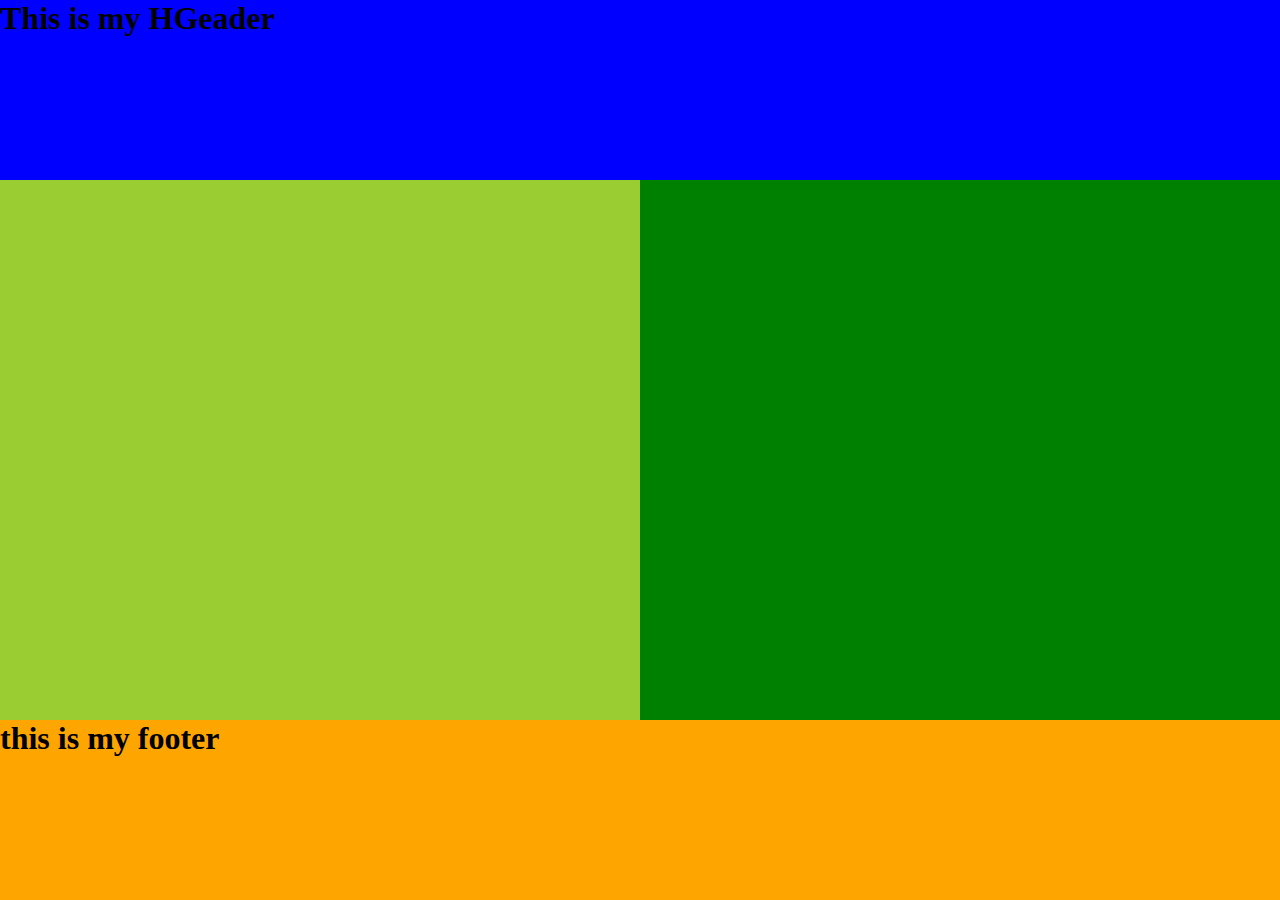
<file: index.html>
<html>
    <head>
        <title>html tutorial</title>
        <style>
            *{
                margin: 0;
                padding: 0;
            }
        .header{
            height: 20%;
            width: 100%;
            background-color: blue;
        }
        .body{
            height: 60%;
            width: 100%;
            background-color: grey;
        }
        .footer{
            height: 20%;
            width: 100%;
            background-color: orange;
        }
        .body_first{
            width: 50%;
            background-color: yellowgreen;
            height: 100%;
            float: left;
        }
        .body_sec{
            width: 50%;
            background-color: green;
            height: 100%;
            float: left;
        }

        </style>
    </head>
    <body>
        <div class="main">
            <div class="header">
                <h1>This is my HGeader</h1>
            </div>
            <div class="body">
                <div class="body_first" id="itsid"></div>
                <div class="body_sec"> </div>          
            </div>

            <div class="footer">
                <h1>
                    this is my footer
                </h1>
            </div>

        </div>
    </body>
</html>
</file>
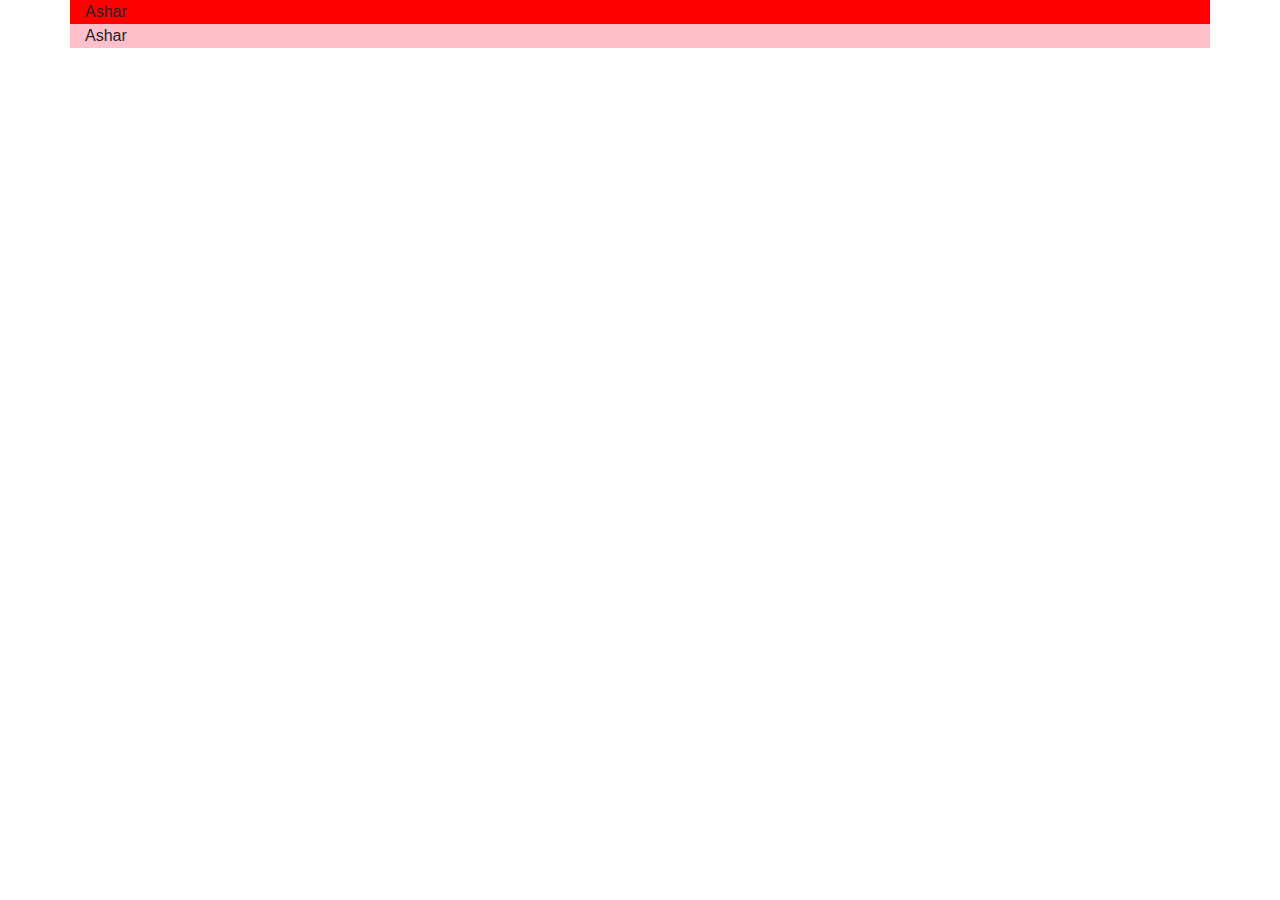
<file: bootstrap_practise.html>
<!DOCTYPE html>
<html lang="en">

<head>
    <meta charset="UTF-8">
    <meta http-equiv="X-UA-Compatible" content="IE=edge">
    <meta name="viewport" content="width=device-width, initial-scale=1.0">
    <title>Bootstrap</title>
    <link rel="stylesheet" href="https://stackpath.bootstrapcdn.com/bootstrap/4.5.2/css/bootstrap.min.css" integrity="sha384-JcKb8q3iqJ61gNV9KGb8thSsNjpSL0n8PARn9HuZOnIxN0hoP+VmmDGMN5t9UJ0Z" crossorigin="anonymous">

</head>

<body>
    <div class="container">
        <div class="row">
            <div class="col-lg-12 col-md-10 col-sm-6 col-xs-2" style="background-color: red;">Ashar</div>
            <div class="col-lg-12 col-md-10 col-sm-6 col-xs-2" style="background-color: pink;">Ashar</div>
        </div>
    </div>
</body>

</html>
</file>
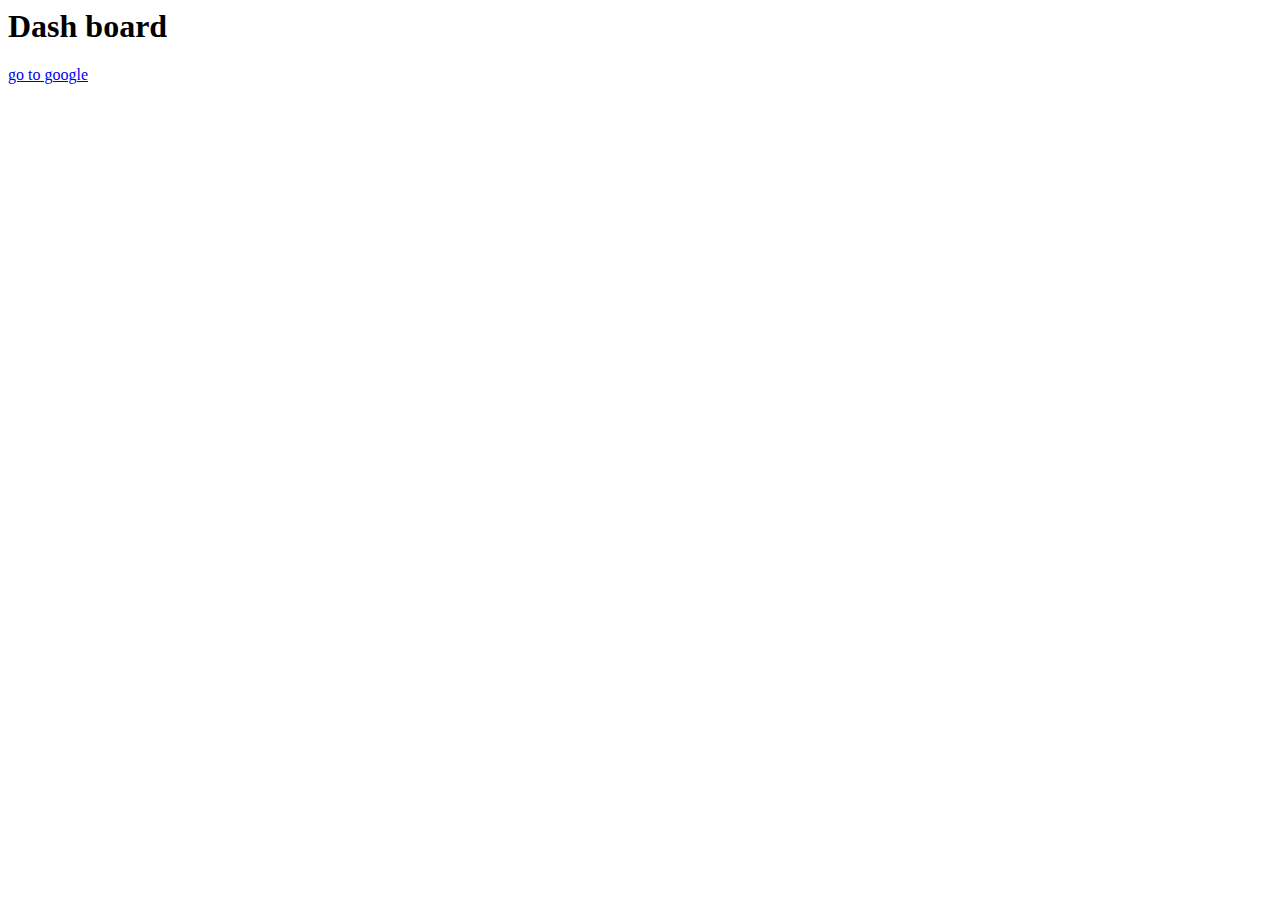
<file: example.html>
<html>
    <head>
        <title>login page</title>
    </head>
    <body>
        <h1>Dash board</h1>
        <form action="example.html">
            <form action="example.html" method="POST" style="width: 25%;">
                <fieldset"> 
     <a href="https://www.google.com/">go to google</a>
        </form>
    </body>
</html>
</file>
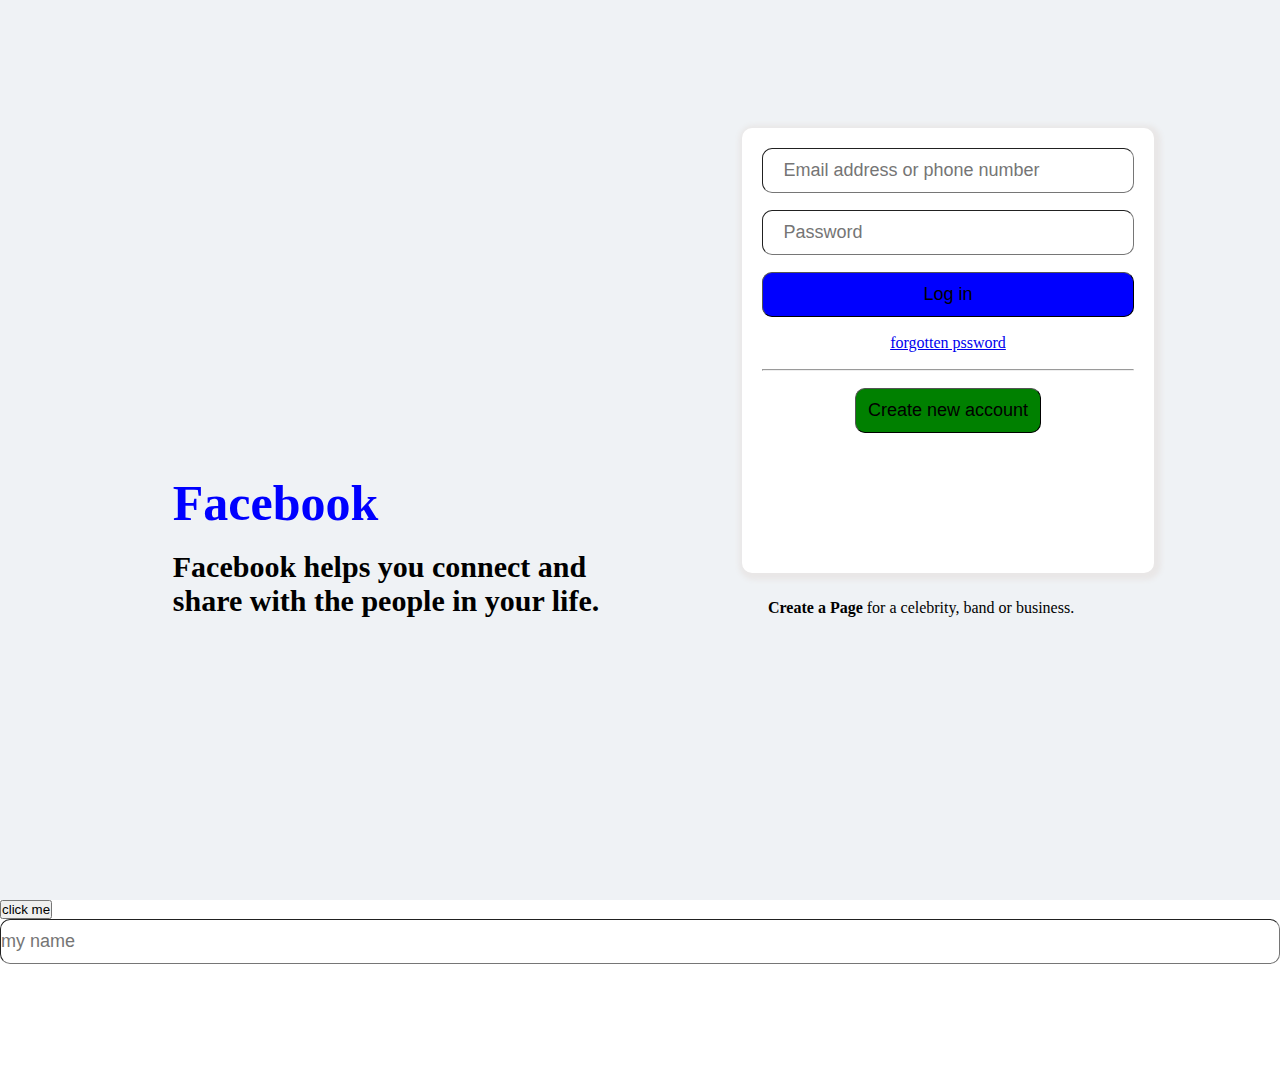
<file: faceok.html>
<html>

<head>
    <link rel="stylesheet" href="./src/css/styles.css">
</head>

<body>
    <div class="main">
        <div class="body">
            <div class="first">
                <h1>Facebook</h1> <br>
                <h2>Facebook helps you connect and share with the people in your life.</h2>
            </div>
            <div class="second">
                <div class="third">
                    <form action="#">
                        <div class="form-first">
                            <input type="text" placeholder="Email address or phone number" class="pading"><br>
                            <input type="text" placeholder="Password" class="pading"> <br>
                            <input type="button" value="Log in" style="background-color: blue;"><br>
                        </div>
                        <div style="margin-bottom: 17px;">
                        <a href="#" > forgotten pssword</a>
                        </div>
                        <hr style="margin-bottom: 17px;">
                        <input type="button" value="Create new account" style="background-color: green; width: 50%;">
                    </form>
                </div>
                <div class="cr">
                    <b>Create a Page</b> for a celebrity, band or business.
                </div>
            </div>
        </div>
        <div class="footer">
            <button class="btn btn-primary">click me</button>
            <input type="text" name="" id="" placeholder="my name">
        </div>
    </div>
</body>

</html>
</file>
<file: src/css/styles.css>
* {
            margin: 0;
            padding: 0;
        }

        .body {
            height: 100%;
            width: 100%;
            background-color: #eff2f5;
        }

        .footer {
            height: 20%;
            width: 100%;
            background-color: #ffffff;
        }

        .first {
            background-color: #eff2f5;
            height: 100%;
            width: 50%;
            float: left;
            align-content: center;
        }

        .second {
            background-color: #eff2f5;
            height: 100%;
            width: 50%;
            float: right;

        }

        .first>h1 {
            font-size: 50px;
            margin-left: 27%;
            margin-top: 30%;
            width: 51%;
            color: blue;
            font-style: initial;
        }

        .first>h2 {
            margin-left: 27%;
            font-size: 30px;
        }

        .third {
            height: 45%;
            width: 58%;
            margin-left: 16%;
            margin-top: 20%;
            background-color: #ffffff;
            box-shadow: 2px 2px 5px 5px rgb(233, 231, 231);
            border-radius: 10px;
            padding: 20px 20px 20px 20px;
            text-align: center;
        }

        .cr {
            margin-left: 20%;
            margin-top: 4%;
        }

        .form-first {
            /* margin-top: 20px; */
        }
        input{
            width: 100%;
            height: 45px;
            margin-bottom: 17px;
            border-radius: 10px;
            border-width: 1px;
            font-size: 18px;
        }
        .pading{
            padding-left: 20px;
        }
</file>
